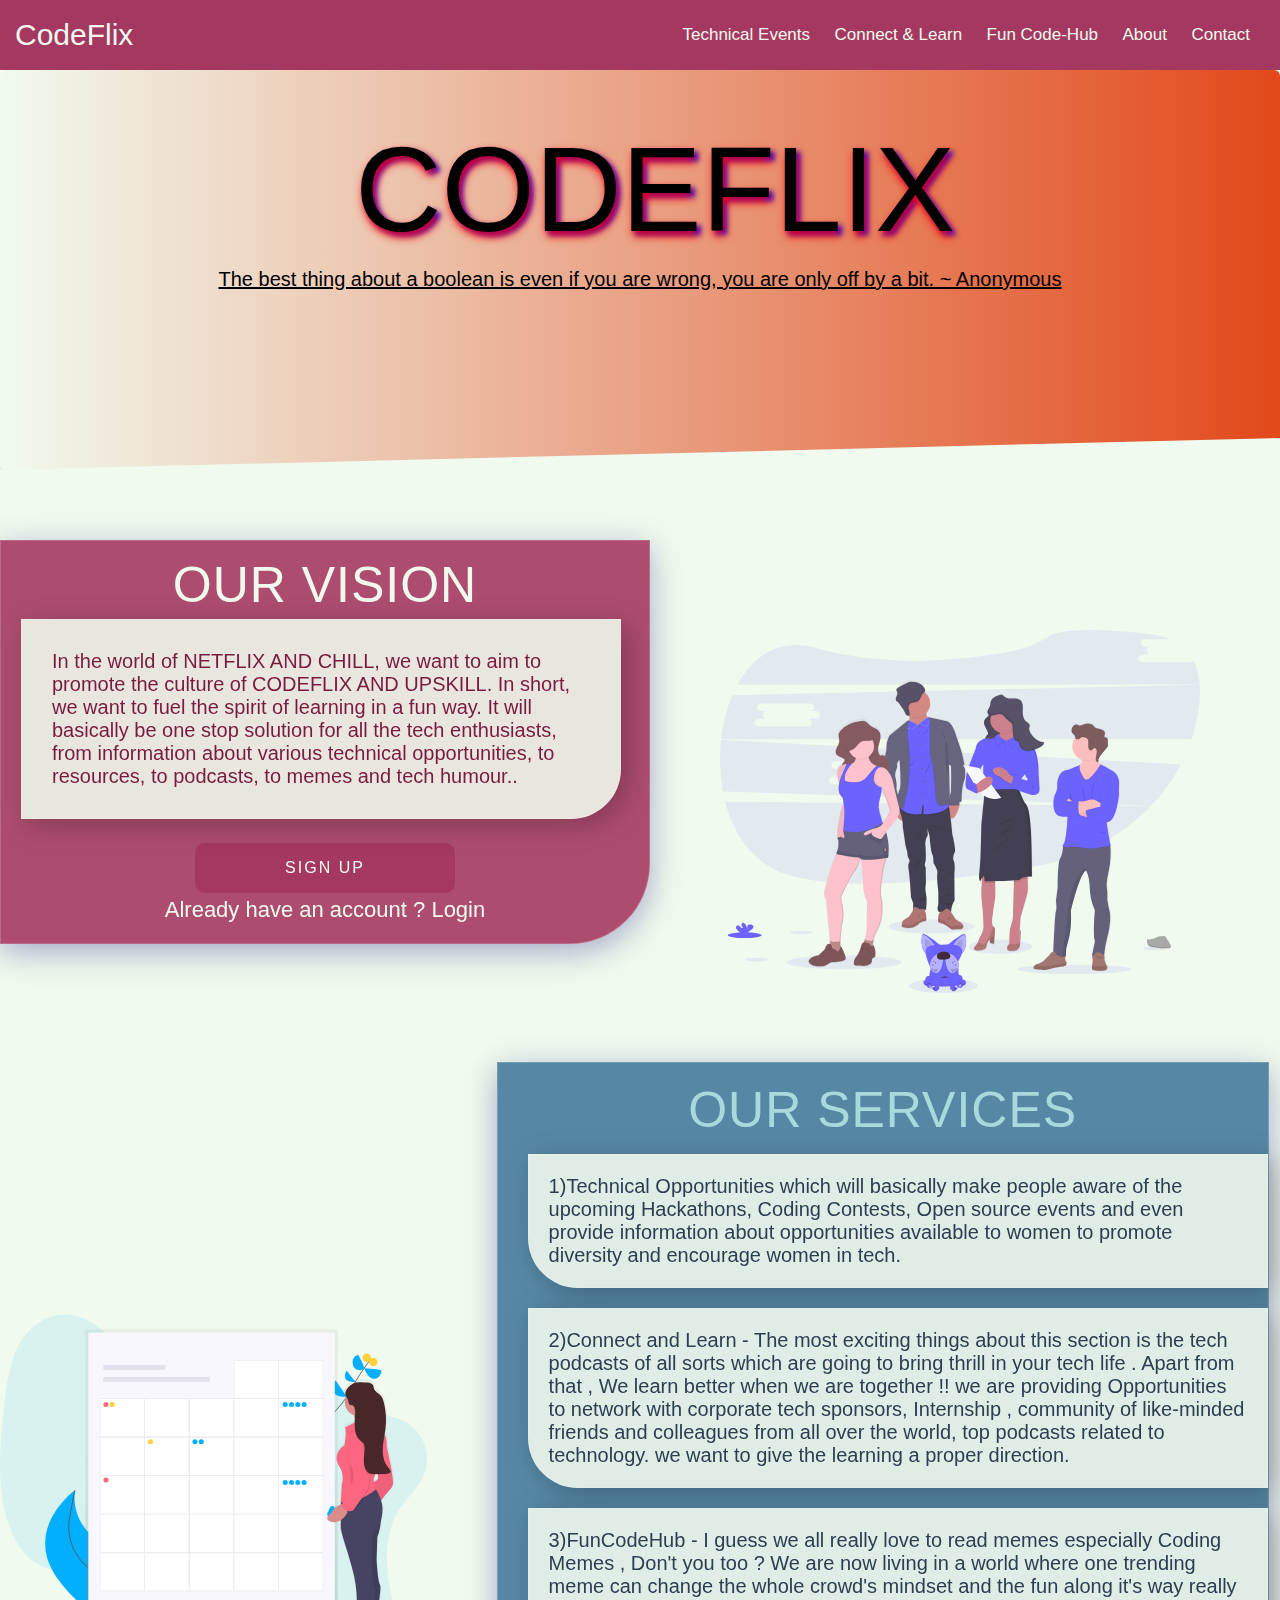
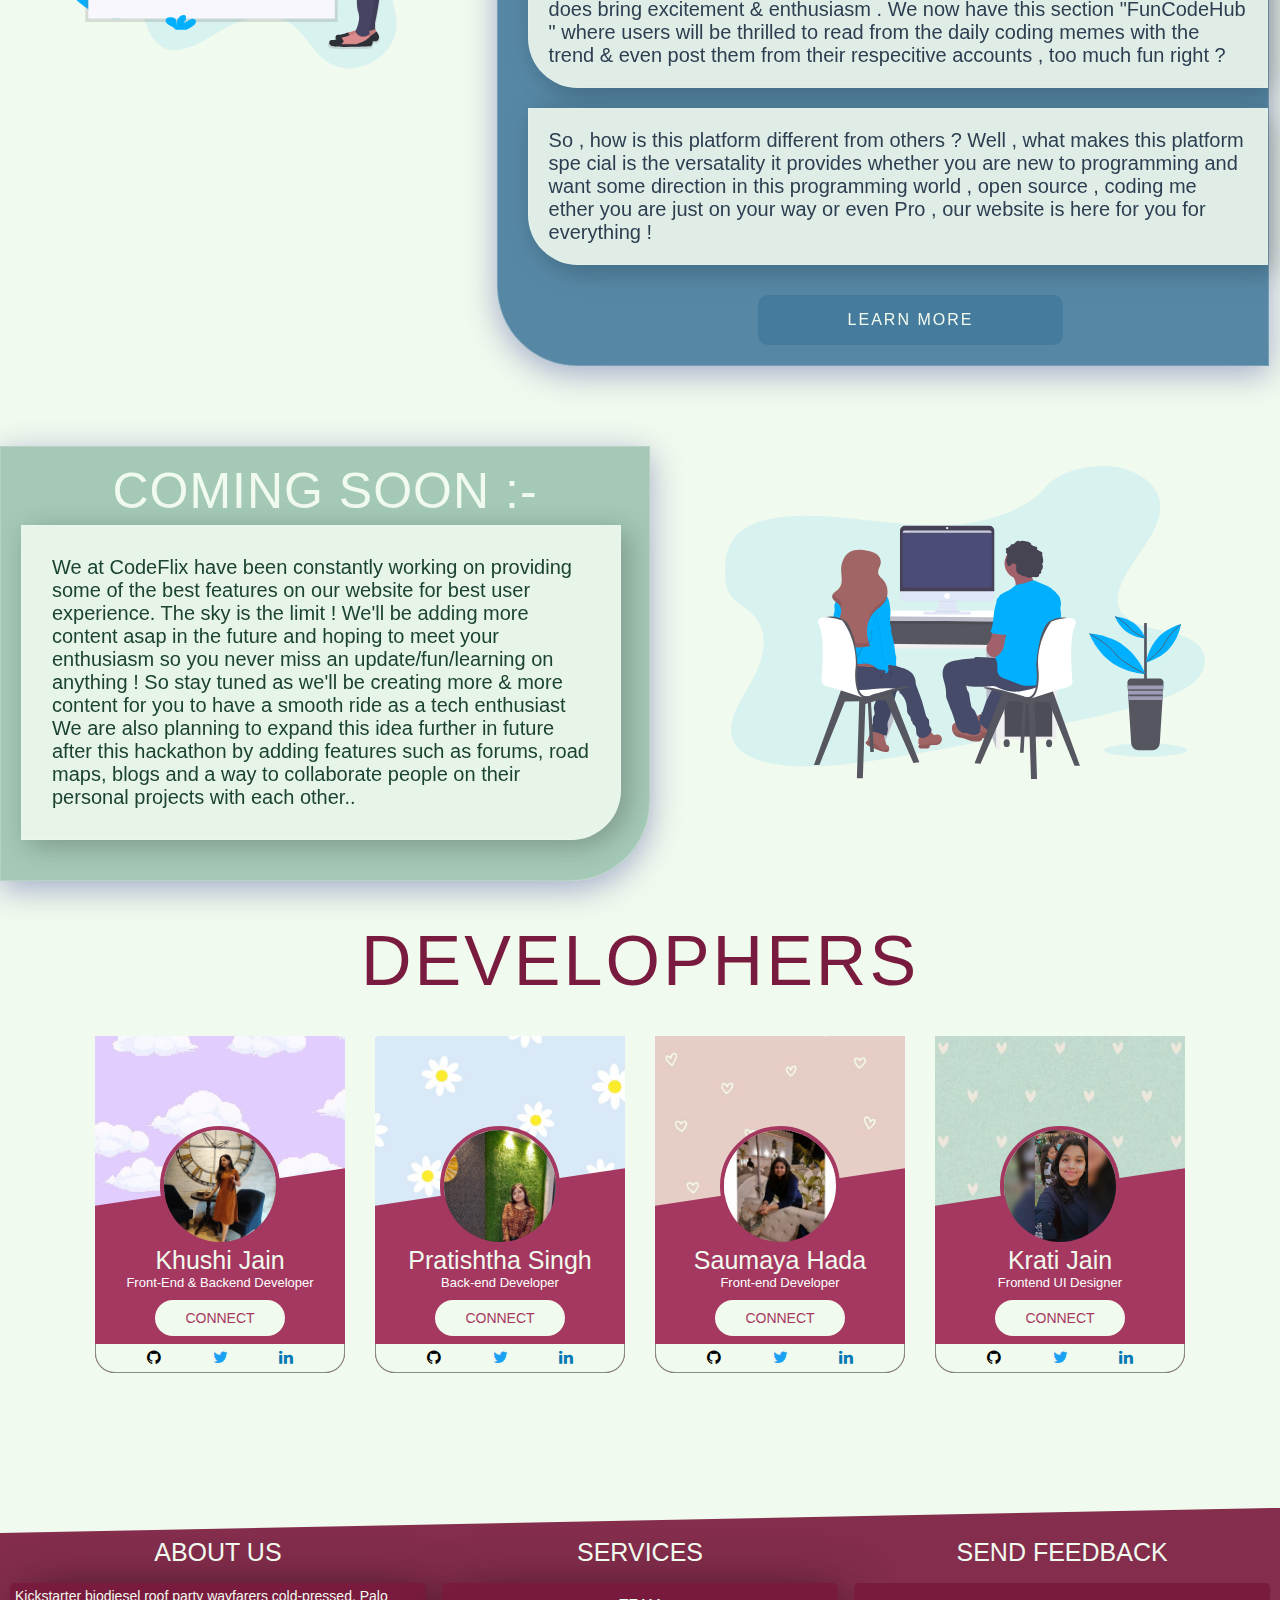
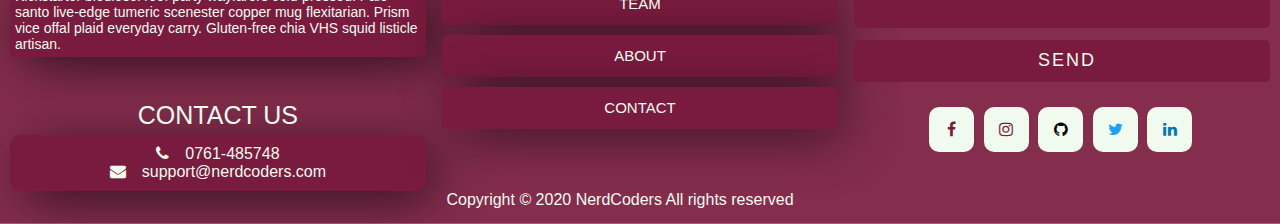
<file: home2.html>
<!DOCTYPE html>
<html lang="en">

<head>
    <meta charset="UTF-8">
    <meta http-equiv="X-UA-Compatible" content="IE=edge">
    <meta name="viewport" content="width=device-width, initial-scale=1.0">
    <link rel="stylesheet" href="home2.css">
    <link rel="stylesheet" href="https://cdnjs.cloudflare.com/ajax/libs/font-awesome/4.7.0/css/font-awesome.min.css">
    <link rel="preconnect" href="https://fonts.gstatic.com">
    <link href="https://fonts.googleapis.com/css2?family=Roboto:wght@300;500;700&display=swap" rel="stylesheet">
    <link rel="preconnect" href="https://fonts.gstatic.com">
    <link
        href="https://fonts.googleapis.com/css2?family=Josefin+Sans:wght@600&family=Roboto:wght@300;500;700&family=Shippori+Mincho:wght@600&display=swap"
        rel="stylesheet">
    <link rel="stylesheet" href="https://cdnjs.cloudflare.com/ajax/libs/font-awesome/4.7.0/css/font-awesome.min.css">
    <title>CodeFlix</title>
</head>

<body>
    <!--navbar starts -->
    <nav>
        <input type="checkbox" id="check">
        <label for="check" class="checkbtn">
            <i class="fa fa-reorder"></i>
        </label>
        <label class="logo">CodeFlix</label>
        <ul>
            <li><a href="index.html">Technical Events </a></li>
            <li><a href="connect-learn.html">Connect & Learn </a></li>
            <li><a href="#fun">Fun Code-Hub </a></li>
            <li><a href="#head-white">About </a></li>
            <li><a href="#footer">Contact </a></li>
        </ul>
    </nav>

    <!--Main Content-->
    <main>
     
        <div class="top-main">
         <p class="main-title">CodeFlix</p>
                <p class="text-ani"></p>
          </div>           
        <div class="container" id="home">
            <div class="main-cont">
                <div class="top-most-box">
                    <h2 class="about-head" id="head-white"> OUR VISION</h2>
                    <p style="padding: 30px;" class="main-description"> In the world of NETFLIX AND CHILL, 
                        we want to aim to promote the culture of CODEFLIX AND UPSKILL. In short, we want to fuel the spirit of learning in a fun way. It will basically be one stop solution for all the tech enthusiasts, from information about 
                        various technical opportunities, to resources, to podcasts, to memes and tech humour..</p>
                    <button type="submit" class="register" id="register"><a href="registration.html" class="learn">
                            <p>Sign Up</p>
                        </a></button>
                    <p class="quest-text">Already have an account ? <a href="registration.html" class="Login-link-text">Login</a></p>
                </div>
            </div>
            <div class="background">
                <img src="team.svg" alt="" class="image-top">
            </div>
        </div>
        <div class="container-two">

            <img src="event.svg" alt="" class="images">
            <div class="main-content-two">
                <p class="about-head" id="head-blue">OUR SERVICES</p>
                <p class="main-description" id="sub-section-2">
                    1)Technical Opportunities which will basically 
                    make people aware of the upcoming Hackathons, Coding Contests, Open source events
                     and even provide information 
                    about opportunities available to women to promote diversity and encourage women in tech.
                </p>
                <p class="main-description" id="sub-section-2">
                    2)Connect and Learn - The most exciting things about this section is the tech podcasts of all sorts which are going
                    to bring thrill in your tech life . Apart from that , We learn better when we are together !! we are providing 
                    Opportunities  to network with corporate tech sponsors,  Internship , 
                    community of like-minded friends and colleagues from all over the 
                    world, top podcasts related to technology. we want to give the learning a proper direction. </p>
                    <p class="main-description" id="sub-section-2">
                        3)FunCodeHub - I guess we all really love to read memes especially Coding Memes , Don't you too ? 
                        We are now living in a world where one trending meme can change the whole crowd's mindset 
                        and the fun along it's way really does bring excitement & enthusiasm . We now have this 
                        section "FunCodeHub " where users will be thrilled to read from the daily coding memes
                         with the trend & even post them from their respecitive accounts , too much fun right ? </p>
                        </p>
                        <p class="main-description" id="sub-section-2">
                            So , how is this platform different from others ? Well , what makes this platform spe
                            cial is the versatality it provides whether you are new to programming and want
                             some direction in this programming world , open source  , coding me
                            ether you are just on your way or  even Pro , our website is here for you for everything !</p>
                         <button type="submit" class="register" id="register-blue"><a href="services.html" class="learn">Learn
                        More</a></button>
            </div>
        </div>
        
        <div class="container" id="home">
            <div class="main-cont" id="container-3">
                <div class="top-most-box" id="sub-sec-3">
                    <h2 class="about-head" id="head-white">COMING SOON :-</h2>
                    <p style="padding: 30px;" class="main-description" id="main-des-green">
                    We at CodeFlix have been constantly working on providing
                     some of the best features on our website for best user experience. The sky is the limit ! We'll be adding more content asap in the future
                    and hoping to meet your enthusiasm so you never miss an update/fun/learning on anything ! So stay tuned as we'll be 
                creating more & more content for you to have a smooth ride as a tech enthusiast
                We are also planning to expand this idea further in future after this
                 hackathon by adding features such as forums, road maps,
                 blogs and a way to collaborate people on their personal projects with each other..</p>
                    
                </div>
            </div>
            <div class="background">
                <img src="pair.svg" alt="" class="image-top" id="image-three">
            </div>
        </div>



        <div class="develop-container">
            <h1 class="developher-heading">DevelopHers</h1>
            <div class="card-wrapper">
                <div class="card">
                    <img  class="card-img" src="images/bg1.jpg" alt="card-background">
                    <img  class="profile-image" src="images/profile (3).jpeg" alt="profile-image">
                    <h1>Khushi Jain</h1>
                    <p class="title">Front-End & Backend Developer</p>
                    <a href="https://www.linkedin.com/in/khushi0704/" class="developher-btn">Connect</a>
                    <ul class="media-link">
                        <li><a href="https://github.com/khushi0704"><i class="fa fa-github"></i></a></li>
                        <li><a href="#"><i class="fa fa-twitter"></i></a></li>
                        <li><a href="https://www.linkedin.com/in/khushi0704/"><i class="fa fa-linkedin"></i></a></li>
                    </ul>
                </div>

                <div class="card" id="card-2">
                    <img class="card-img" src="images/bg2.jpg" alt="card-background">
                    <img class="profile-image" src="images/profile (1).jpeg" alt="profile-image">
                    <h1>Pratishtha Singh</h1>
                    <p class="title">Back-end Developer</p>
                    <a href="https://www.linkedin.com/in/pratishtha-singh-7216981b8/" class="developher-btn">Connect</a>
                    <ul class="media-link">
                        <li><a href="https://github.com/Pratishtha33"><i class="fa fa-github"></i></a></li>
                        <li><a href="#"><i class="fa fa-twitter"></i></a></li>
                        <li><a href="https://www.linkedin.com/in/pratishtha-singh-7216981b8/"><i class="fa fa-linkedin"></i></a></li>
                    </ul>
                </div>

                <div class="card" id="card-3">
                    <img class="card-img" src="images/bg3.jpg" alt="card-background">
                    <img class="profile-image" src="images/profile (2).jpeg" alt="profile-image">
                    <h1>Saumaya Hada</h1>
                    <p class="title">Front-end Developer</p>
                    <a href="https://www.linkedin.com/in/saumya-hada-1761141a6" class="developher-btn">Connect</a>
                    <ul class="media-link">
                        <li><a href="https://github.com/saumyahada"><i class="fa fa-github"></i></a></li>
                        <li><a href="#"><i class="fa fa-twitter"></i></a></li>
                        <li><a href="https://www.linkedin.com/in/saumya-hada-1761141a6"><i class="fa fa-linkedin"></i></a></li>
                    </ul>
                </div>

                <div class="card" id="card-4">
                    <img class="card-img" src="images/bg4.jpg" alt="card-background">
                    <img class="profile-image" src="images/profile (4).jpeg" alt="profile-image">
                    <h1>Krati Jain</h1>
                    <p class="title">Frontend UI Designer</p>
                    <a href="https://www.linkedin.com/in/iamkrati22/" class="developher-btn">Connect</a>
                    <ul class="media-link">
                        <li><a href="https://github.com/iamkrati22"><i class="fa fa-github"></i></a></li>
                        <li><a href="#"><i class="fa fa-twitter"></i></a></li>
                        <li><a href="https://www.linkedin.com/in/iamkrati22/"><i class="fa fa-linkedin"></i></a></li>
                    </ul>
                </div>

            </div>
        </div>



    </main>
    <!--Another main -->
    <!--footer starts -->
    <footer>
            <div class="content">
                <div class="left box">
                    <div class="upper">
                        <div class="topic" class="footer-head">ABOUT US</div>
                        <p class="about-us-footer">Kickstarter biodiesel roof party wayfarers cold-pressed. Palo santo
                            live-edge tumeric scenester copper mug flexitarian. Prism vice offal plaid everyday carry.
                            Gluten-free chia VHS squid listicle artisan.</p>
                    </div>
                    <div class="lower">
                        <div class="topic">CONTACT US</div>
                        <div id="Contact-us">
                            <div class="phone" class="phone-and-email">
                                <a href="#"><i class="fa fa-phone"></i>0761-485748</a>
                            </div>
                            <div class="email" class="phone-and-email">
                                <a href="#"><i class="fa fa-envelope"></i>support@nerdcoders.com</a>
                            </div>
                        </div>
                    </div>
                </div>
                <div class="middle box">
                    <div class="topic">SERVICES</div>
                    <div class="sub-head-footer"><a href="#">Team</a></div>
                    <div class="sub-head-footer"><a href="#">About</a></div>
                    <div class="sub-head-footer"><a href="#">Contact</a></div>
                </div>
                <div class="right box">
                    <div class="topic">SEND FEEDBACK</div>
                    <input type="text" placeholder="">
                    <input type="submit" name="" value=" Send ">
                    <div class="media-icons">
                        <a href="#"><i class="fa fa-facebook"></i></a>
                        <a href="#"><i class="fa fa-instagram"></i></a>
                        <a href="#"><i class="fa fa-github"></i></a>
                        <a href="#"><i class="fa fa-twitter"></i></a>
                        <a href="#"><i class="fa fa-linkedin"></i></a>
                    </div>
                </div>
                <div class="bottom">
                    <p class="copyright-footer">Copyright &#169 2020 <a href="#">NerdCoders</a> All rights reserved</p>
                </div>
            </div>
        </footer>
</body>

</html>
</file>
<file: home2.css>
/*colors
dark blue: #457B9D
light blue: #A8DADC
white :#F1FAEE
magenta: #A53860
pink : #FE6D73
*/
*{
    margin: 0;
    padding : 0;
    text-decoration : none;
    list-style : none;
    box-sizing: border-box;
}
a{
    text-decoration: none;
}
body{
    font-family: 'Segoe UI', Tahoma, Geneva, Verdana, sans-serif;
    background-color:#F1FAEE ;
}
/* navbar styling */
 nav{
    /* position: fixed;*/
    background-color: #A53860;
    height: 70px;
    width: 100%;

}

label.logo{
    margin-left: 15px;
    color: #F1FAEE;
    font-size: 30px;
    line-height: 70px;
}
nav ul {
    float: right;
    margin-right: 20px;
}
nav ul li{
    display: inline-block;
    line-height: 70px;
    margin:0 10px;
}
nav ul li a{
    font-family: 'Segoe UI', Tahoma, Geneva, Verdana, sans-serif;
    color: #F1FAEE;
    font-size:17px  ;
    font-weight: 300;
  
}
nav a:hover{
    display: block;
    background-color: #F1FAEE;
    color: #A53860;
}
.checkbtn{
    float: right;
    font-size: 30px;
    margin-right: 15px;
    line-height: 70px;
    color: bisque;
    cursor: pointer;
    display: none;
}
#check{
    display: none;
}

@media (max-width:1200px){
    label.logo{
        font-size: 20px;
        font-weight: 400;
    }
    nav ul li a{
        font-size: 15px;
    }
}
@media (max-width:940px){
    .checkbtn{
        display: block;
    }
    ul{
        position: fixed;
        width: 100%;
        height: 100vh;
        background-color: #2c3e50;
        opacity: 0.75;
        top:70px;
        left: -100%;
        text-align: center;
        transition: all .5s;
    }
    nav ul li{
        display: block;
    }
    #check:checked ~ ul{
        left: 0;
    }
}
/*main-title*/
.main-title{
    font-size: 120px;
    color:#000000;
    text-align:center;
    padding-top:50px;
    padding-left: 30px;
    text-transform: uppercase;
    text-shadow: 2px 5px 10px #FF0000, 4px 4px 5px #0000FF

}

.top-main{
    padding-top:0px;
    margin-top:0px;
    width:100%;
    height: 400px;
    border-radius: 6px;
    background-image: linear-gradient(to right, rgba(255,300,0,0), rgb(226, 73, 27));
    box-shadow:  29px 29px 59px #a1a89f,
             -29px -29px 59px #ffffff;
clip-path: polygon(0 0%, 100% 0, 100% 92%, 0% 100%);
}



/* main content styling */
main{
    padding-top: 0px;
}
.container{
    display: flex;
    
}
.background{
   width: 50%;
}
.main-cont{
    padding-top: 50px;
    text-align: center;
    font-size: xx-large;
    width: 50%;
    
}
.top-most-box{
    margin-top:20px;
    padding-top: 40px;
    background: rgba( 165, 56, 96, 0.90 );
box-shadow: 0 8px 32px 0 rgba( 31, 38, 135, 0.37 );
backdrop-filter: blur( 4.0px );
-webkit-backdrop-filter: blur( 4.0px );
border-radius: 10px;
border: 1px solid rgba( 255, 255, 255, 0.18 );
    border-radius: 0px 0px 80px 0px;
    width: 650px;
    padding-bottom: 20px;
}
.dec-font{
    font-size: 30px;
}
/*.main-cont a{
    color: #F1FAEE;
}*/
.main-cont h1{
    color: #791b3e;
    font-size: 100px;
    font-weight: 500;
    text-transform: uppercase;
    letter-spacing: 1px;
    
    margin: 20px;
}
.sub-heading {
    font-size: 25px;
    color:#791b3e;
    font-weight: 500;
}
 .main-description {
   margin-top:20px;
   margin-left:20px;
   margin-bottom:20px;
   border-radius: 20px;
    color: #791b3e;
    font-size: 20px;
    font-weight: 400;
    text-align: start;
    background: rgba( 241, 250, 238, 0.90 );
box-shadow: 0 8px 32px 0 rgba( 31, 38, 135, 0.37 );
backdrop-filter: blur( 4.0px );
-webkit-backdrop-filter: blur( 4.0px );
border-radius: 0px 0px 50px 0px;
border: 1px solid rgba( 255, 255, 255, 0.18 );

    box-shadow: 7px 6px 28px 1px rgba(0, 0, 0, 0.24);
    width: 600px;
}
#main-des-green{
    color:#1b4332;
}
#sub-section-2
{
    width: 740px;
    padding:20px;
    padding-right:none;
    margin-right:none;
    margin-top:15px;
    color:#2c3e50;
    margin-left: 30px;
    border-radius: 0px 0px 0px 50px;
}
.main-content-two{
    margin-top: 45px;
    margin-left:70px;
    padding-bottom:10px;
    background: rgba( 69, 123, 157, 0.90 );
box-shadow: 0 8px 32px 0 rgba( 31, 38, 135, 0.37 );
backdrop-filter: blur( 4.0px );
-webkit-backdrop-filter: blur( 4.0px );
border-radius: 0px 0px 0px 80px;
border: 1px solid rgba( 255, 255, 255, 0.18 );
}
#register-blue{
    background-color:#457B9D;
    margin-top:10px;
    margin-bottom: 10px;
    color:#F1FAEE;

    margin-left:260px;
}
#register-blue a{
    color: #F1FAEE;
}
#register-green{
    background-color: #40916c;
}
.about-head{
    font-size: 50px;
    text-transform: uppercase;
    letter-spacing: 1px;
    font-weight: 500;
    text-align: center;
    color:#A8DADC;
}
#head-white{
    color:#F1FAEE;
    font-size: 50px;
    margin-bottom: -15px;
    margin-top:-25px;
}
#head-blue{
    margin-top:18px;
}
.background{
    
}
.image-top{
    margin-top:160px;
    width: 75%;
    margin-left:80px;
}
#image-three{
    margin-top:40px;
    margin-left:85px;
    width: 75%;
}
.text-ani{
    text-align: center;
   
    font-size: 20px;
    padding-top: 15px;
    color: #000000;
   text-decoration: underline;
    padding: 10px;
    font-weight:500;
    font-family: 'Franklin Gothic Medium', 'Arial Narrow', Arial, sans-serif;
}

/* animated text */
.text-ani::before { 
    content: "The best thing about a boolean is even if you are wrong, you are only off by a bit. ~ Anonymous"; 
    animation: animate infinite 10s; 
} 
@keyframes animate { 

    0% { 
        
        content: "Without requirements or design, programming is the art of adding bugs to an empty text file ~ Louis Srygley"; 
    } 
    75% { 
        
        content: "Walking on water and developing software from a specification are easy if both are frozen. ~ Edward V Berard)"; 
    } 
    150% { 
       
        content: "Software undergoes beta testing shortly before it’s released. Beta is Latin for “still doesn’t work. ~ Anonymous"; 
    } 
} 

/* signup button styling*/

.register {
    cursor: pointer;
    border-radius: 10px;
    padding: 16px 90px;
    font-size: 16px;
    margin: 4px 2px;
    outline: none;
    transition-duration: 0.4s;
    color: #F1FAEE;
    text-transform: uppercase; 
    letter-spacing: 2px;
    background-color: #A53860;
    border: none;
  }
  .register p{
      color:#F1FAEE;
  }
  
  .register:hover {
    background-color: #F1FAEE;
    color:#791b3e;
    cursor: pointer;
  }
  .quest-text{
      font-size: 22px;
      color:#F1FAEE;
  }
  .Login-link-text{
      color: #F1FAEE;
  }

@media (max-width:500px){
    .main-cont{
        font-size: small;
        font-weight: bold;
    }
.register {
    border-radius: 10px;
    padding: 10px 10px;
    font-size: 13px;
    margin: 2px 0px;

}
.background p{
        font-size: small;
        font-weight: bold;
}
}
/*main content*/
.image{
    width: 90%;
}
.container-two{
    font-size: x-large;
    display: flex;
    padding-bottom: 60px;
    margin-top:20px;
}
#container-3{
    padding-top: 0px;
}
#sub-sec-3{
    background: rgba( 151, 192, 173, 0.85 );
box-shadow: 0 8px 32px 0 rgba( 31, 38, 135, 0.37 );
backdrop-filter: blur( 4.0px );
-webkit-backdrop-filter: blur( 4.0px );

border: 1px solid rgba( 255, 255, 255, 0.18 );
color: #40916c;
}
.images{
    width: 33.33%;
}
.main-content{
    width: 70%;
}


.developher-heading{
    text-transform: uppercase;
    font-size: 70px;
    letter-spacing: 3px;
    text-align: center;
    margin-top: 40px;
    margin-bottom: 20px;
    position: relative;
    color:#791b3e;
    font-weight: 400;
}
.developher-heading::after{
    content: "";
}
.card-wrapper{
    display:flex;
    align-items: center;
    align-content: center;
    flex-direction:column;
    margin-bottom: 120px;
}
.card{
    width: 250px;
    background-color: #A53860;
    display:flex;
    flex-direction:column;
    align-items:center;
    justify-content:center;
    margin: 2rem 0;
    
    box-shadow:box-shadow: 7px 6px 28px 1px rgba(0, 0, 0, 0.24);
    border-radius: 0px 0px 20px 20px;
}
.card .card-img{
    width:100%;
    height: 170px;
    object-fit:cover;
    clip-path: polygon(0 0, 100% 0, 100% 78%, 0 100%);
}
.profile-image{
    width: 120px;
    height: 120px;
    object-fit: cover;
    border-radius: 50%;
    margin-top: -80px;
    z-index:999;
    border: 4px solid #A53860;
    
}
.card h1{
    font-size:25px;
    color: #F1FAEE;
    font-weight:400;
}
.card .title{
    color: #fff;
    font-size: 13px;
    font-weight: 300;
    margin-bottom:5px;
}
.about{
    font-size: 15px;
    margin: 5px;
    font-style: italic;
    text-align: center;
    color: #F1FAEE;
}
.developher-btn{
    padding: 10px 30px;
    background-color:#F1FAEE;
    border-radius: 20px;
    margin : 5px 0;
    text-transform: uppercase;
    color:  #A53860;
    font-size: 14px;
    font-weight: 400;
    transition: all 0.5s;
}
.developher-btn:hover{
transform: translateY(-2px);
box-shadow: box-shadow: 7px 6px 28px 1px rgba(0, 0, 0, 0.24);
}
.developher-btn:active{
    transform:translateY(0);
    box-shadow:none;
}

.media-link{
    width:100%;
    list-style:none;
    display:flex;
    justify-content:space-evenly;
    padding: 5px 0;
    margin-top: 3px;
    border-top: 1px solid rgba(0,0,0,0.1);
    background-color:#F1FAEE;
    border: 1px solid #00000070;
    border-top: none;
    border-radius: 0px 0px 20px 20px;
}
.fa-github{
    color:black;
}
.fa-twitter{
    color: 	#1DA1F2;
}
.fa-linkedin{
    color:#0077b5;
}

@media screen and (min-width: 700px)
{
    .card-wrapper{
        flex-direction: row;
        flex-wrap: wrap;
        align-items: center;
        justify-content: center;

    }
    .card{
        margin: 15px;
    }
}

footer {
    background-color: #842d4d;
    margin-top: 0px;
    padding: 0px;
    width: 100%;
    left: 0;
    bottom: 0;
    clip-path: polygon(0 8%, 100% 0, 100% 100%, 0% 100%);
}
footer .content{
    background-color: #842d4d;
    padding: 10px;
    margin: auto;
    display: flex;
    flex-wrap: wrap;
    justify-content: space-between;
}
footer .content p,a{
    color: #F1FAEE;
    font-family: 'Segoe UI', Tahoma, Geneva, Verdana, sans-serif;
    
}
footer .content .box{
    width: 33%;
}
footer .content .topic{
    font-size: 25px;
    font-weight: 500;
    color: #F1FAEE;
    margin-bottom: 16px;
    text-align: center;
    
    }
footer .content p{
    text-align: start;
}
footer .content .lower .topic{
    margin:  24px 0 5px 0px;
}
footer .content .lower i{
   
    padding-right: 16px;
}
footer .content .middle{
padding-left: 0px;

}
footer .content .middle a{
    display: block;
    line-height: 32px;
    text-align: center;
}
footer .content .right{
    margin-left: px;
}
footer .content .right input[type="text"]{
height: 45px;
width: 100%;
outline: none;
color: #F1FAEE;
background-color: #791b3e;

border-radius: 5px;
padding-left: 10px;
font-size: 15px;
border: none;


}
footer .content .right input[type="submit"]{
    height: 42px;
    width: 100%;
    outline: none;
    text-transform: uppercase;
    letter-spacing: 2px;
    cursor: pointer;
    margin-top: 12px;
    background-color: #791b3e;
    border-radius: 5px;
    padding-left: 10px;
    font-size: 18px;
    font-family:'Segoe UI', Tahoma, Geneva, Verdana, sans-serif;
    color:#F1FAEE;

   border: none;
    transition: all 0.3s ease-in-out;
    
    }
    footer .content .right input[type="submit"]:hover{
    background-color: #F1FAEE;
    color: #791b3e;
    box-shadow: 10px 10px 54px -6px rgba(0,0,0,0.75); 
   
    }
    .footer-head{
        font-family: 'Segoe UI', Tahoma, Geneva, Verdana, sans-serif;
    }
    .about-us-footer{
        background-color: #791b3e;
        box-shadow: 10px 10px 54px -6px rgba(0,0,0,0.75); 


        border-radius: 12px;
        font-family: 'Segoe UI', Tahoma, Geneva, Verdana, sans-serif;
        color:#F1FAEE;
        font-size: 14px;
        border-radius: 5px;
        padding:5px;
        
    }
    .sub-head-footer{
        font-size: 15px;
        margin: 10px;
        background-color: #791b3e;
        box-shadow: 10px 10px 54px -6px rgba(0,0,0,0.75); 
        border-radius: 5px;
        color: #F1FAEE;
        padding: 5px;
        text-transform: uppercase;
    }

    /*footer social media icons */
    footer .content .media-icons a{
            font-size: 16px;
            height: 45px;
            width: 45px;
            background: #F1FAEE;
            display: inline-block;
            align-items: center;
            text-align: center;
            border-radius: 10px;
            line-height: 45px;
            margin: 25px 5px 0 0 ;
            color: #791b3e;
    }
    footer .content .media-icons a:hover{
        color: #791b3e;

    }
    footer .content .bottom{
        width: 100%;
        text-align: center;
    color:#F1FAEE;
    padding: 0 40px 5px 0;
    }
    
    #Contact-us{

        background-color: #791b3e;
        box-shadow: 10px 10px 54px -6px rgba(0,0,0,0.75); 
        padding:10px;
        text-align: center;
        border-radius: 10px;
    }
    footer a{
        transition: all 0.3s ease;
    }
    footer a:hover{
        color: #F1FAEE70;
    }
    .topic{
        padding-top: 20px;
        font-family: 'Segoe UI', Tahoma, Geneva, Verdana, sans-serif;
        font-size:20px;
    }
    .copyright-footer{
        display: inline-block;
        margin: auto;
    }
    .media-icons{
        align-items: center;
        padding-left: 75px;
    }
    /*responsive  footer */
@media(max-width:900px)
{
   footer .content .media-icons a{
    margin: 25px 0 0 0;
   } 
}
.clippy{
    padding: 0px;
    margin:0px;
}
.magenta-background-extra-spaces{
    background-color: #F1FAEE;
}


/* main title style */
</file>
